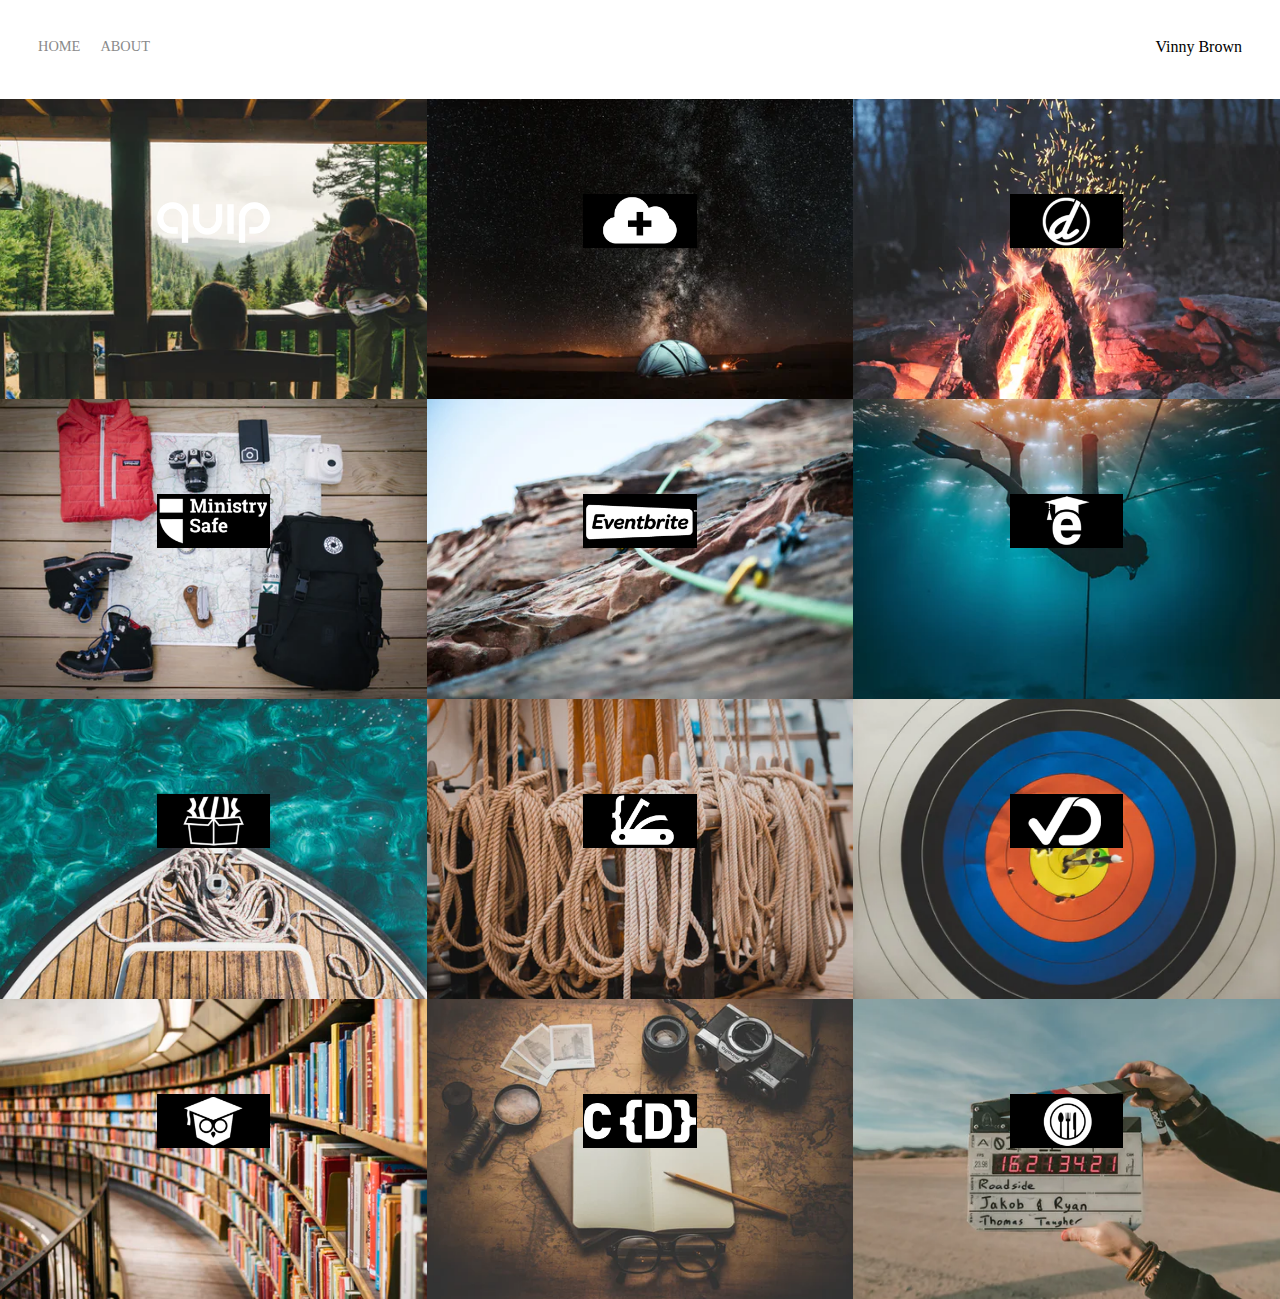
<file: index.html>
<html lang='en'>
                    <!--links and Nameplate-->
<head>
     <meta charset='UTF-8'>
    <title>home page</title>
    <link rel="stylesheet" href="styles.css">
</head>
<body> 
    <div class="container">
        <div class="nav-wrapper">
            <div class="left-side"> 
                <div class="nav-link-wrapper">
                    <a href="index.html">home</a>
                </div>

                <div class="nav-link-wrapper">
                     <a href="about.html">about</a>
                </div>

            </div> 

            <div class="right-side">
                <div class="name-plate">
                    <div>Vinny Brown</div>
                </div>

            </div>
        </div>
                        <!--Image and subtitles-->
        <div class="content-wrapper">
            <div class="portfolio-items-wrapper">

                <div class="portfolio-item-wrapper">
                    <div class="portfolio-img-background" style="background-image:url(Photos/Porch.png)"></div> 
                
                    <div class="img-test-wrapper"> 
                        <div class="logo-wrapper">
                            <img src="Photos/quip.png">
                        </div>

                        <div class="subtitle">
                            That one time when I messed with html and css1
                        </div>
                    </div>
                </div>
                
                <div class="portfolio-item-wrapper">
                    <div class="portfolio-img-background" style="background-image:url(Photos/Camp.png)"></div> 
                
                    <div class="img-test-wrapper"> 
                        <div class="logo-wrapper">
                            <img src="Photos/Cloud+.png">
                        </div>

                        <div class="subtitle">
                            That one time when I messed with html and css2
                        </div>
                    </div>
                </div>

                <div class="portfolio-item-wrapper">
                    <div class="portfolio-img-background" style="background-image:url(Photos/campfire.png)"></div> 
                
                    <div class="img-test-wrapper"> 
                        <div class="logo-wrapper">
                            <img src="Photos/TheD.png">
                        </div>

                        <div class="subtitle">
                            That one time when I messed with html and css3
                        </div>
                    </div>
                </div>

                <div class="portfolio-item-wrapper">
                    <div class="portfolio-img-background" style="background-image:url(Photos/Gear.png)"></div> 
                
                    <div class="img-test-wrapper"> 
                        <div class="logo-wrapper">
                            <img src="Photos/Safe.png">
                        </div>

                        <div class="subtitle">
                            That one time when I messed with html and css4
                        </div>
                    </div>
                </div>

                <div class="portfolio-item-wrapper">
                    <div class="portfolio-img-background" style="background-image:url(Photos/Clif.png)"></div> 
                
                    <div class="img-test-wrapper"> 
                        <div class="logo-wrapper">
                            <img src="Photos/Even.png">
                        </div>

                        <div class="subtitle">
                            That one time when I messed with html and css5
                        </div>
                    </div>
                </div>

                <div class="portfolio-item-wrapper">
                    <div class="portfolio-img-background" style="background-image:url(Photos/Dive.png)"></div> 
                
                    <div class="img-test-wrapper"> 
                        <div class="logo-wrapper">
                            <img src="Photos/E.png">
                        </div>

                        <div class="subtitle">
                            That one time when I messed with html and css6
                        </div>
                    </div>
                </div>

                <div class="portfolio-item-wrapper">
                    <div class="portfolio-img-background" style="background-image:url(Photos/Boat.png)"></div> 
                
                    <div class="img-test-wrapper"> 
                        <div class="logo-wrapper">
                            <img src="Photos/Box.png">
                        </div>

                        <div class="subtitle">
                            That one time when I messed with html and css7
                        </div>
                    </div>
                </div>

                <div class="portfolio-item-wrapper">
                    <div class="portfolio-img-background" style="background-image:url(Photos/rope.png)"></div> 
                
                    <div class="img-test-wrapper"> 
                        <div class="logo-wrapper">
                            <img src="Photos/Tool.png">
                        </div>

                        <div class="subtitle">
                            That one time when I messed with html and css8
                        </div>
                    </div>
                </div>

                <div class="portfolio-item-wrapper">
                    <div class="portfolio-img-background" style="background-image:url(Photos/Target.png)"></div> 
                
                    <div class="img-test-wrapper"> 
                        <div class="logo-wrapper">
                            <img src="Photos/VD.png">
                        </div>

                        <div class="subtitle">
                            That one time when I messed with html and css9
                        </div>
                    </div>
                </div>

                <div class="portfolio-item-wrapper">
                    <div class="portfolio-img-background" style="background-image:url(Photos/Books.png)"></div> 
                
                    <div class="img-test-wrapper"> 
                        <div class="logo-wrapper">
                            <img src="Photos/owl.png">
                        </div>

                        <div class="subtitle">
                            That one time when I messed with html and css10
                        </div>
                    </div>
                </div>

                <div class="portfolio-item-wrapper">
                    <div class="portfolio-img-background" style="background-image:url(Photos/Arch.png)"></div> 
                
                    <div class="img-test-wrapper"> 
                        <div class="logo-wrapper">
                            <img src="Photos/CD.png">
                        </div>

                        <div class="subtitle">
                            That one time when I messed with html and css11
                        </div>
                    </div>
                </div>

                <div class="portfolio-item-wrapper">
                    <div class="portfolio-img-background" style="background-image:url(Photos/Action.png)"></div> 
                
                    <div class="img-test-wrapper"> 
                        <div class="logo-wrapper">
                            <img src="Photos/Plate.png">
                        </div>

                        <div class="subtitle">
                            That one time when I messed with html and css12
                        </div>
                    </div>
                </div>



            </div>
        </div>

    </div>
    
</body>

<script>
    const portfolioItems = document.querySelectorAll('.portfolio-item-wrapper');

portfolioItems.forEach(portfolioItem => {
  portfolioItem.addEventListener('mouseover', () => {
    console.log(portfolioItem.childNodes[1].classList)
    portfolioItem.childNodes[1].classList.add('img-darken');
  });

  portfolioItem.addEventListener('mouseout', () => {
    console.log(portfolioItem.childNodes[1].classList)
    portfolioItem.childNodes[1].classList.remove('img-darken');
  });
});
</script>

</html>
</file>
<file: styles.css>
/* master styles */
body {
    margin: 0px;
}

.container {
    display: grid;
    grid-template-columns: 1fr;
}
/* nav styles */
.nav-wrapper {
    display: flex;
    justify-content: space-between;
    padding: 38px;
  }

.left-side {
    display: flex;
  }

.nav-wrapper > .left-side > div {
    margin-right: 20px;
    text-transform: uppercase;
    font-size: 0.9rem;
  }

.nav-link-wrapper {
    height: 22px;
    border-bottom: 1px solid transparent;
    transition: border-bottom 0.5s;
}

.nav-link-wrapper a {
    color: #8a8a8a;
    text-decoration: none;
    transition: color 0.5s;
  }

  .nav-link-wrapper:hover {
      border-bottom: 1px solid black;

  }

  .nav-link-wrapper a:hover {
    color:black;
    
}
/* protfolio styles */

.portfolio-items-wrapper {
    display: grid;
    grid-template-columns: 1fr 1fr 1fr;
}

.portfolio-item-wrapper {
    position: relative;
}

.portfolio-img-background {
   height: 300px;
   width: 100%;
   background-size: cover;
   background-position: center;
   background-repeat: no-repeat; 
}

.img-test-wrapper {
    position: absolute;
    top: 0;
    display: flex;
    flex-direction: column;
    justify-content: center;
    align-items: center;
    height: 100%;
    text-align: center;
    padding-left: 100px;
    padding-right: 100px;
  }

.logo-wrapper img {
    width: 50%;
    margin-bottom: 20px;
}

/* need to be specific with selector */

.img-test-wrapper .subtitle { 
    transition: 1s; 
    font-weight: 600;
    color: transparent;

}

.img-test-wrapper:hover .subtitle {
    font-weight: 600;
    color: rgb(5, 165, 77);
}

.img-darken {
    transition: 1s;
    filter: brightness(10%);
}
</file>
